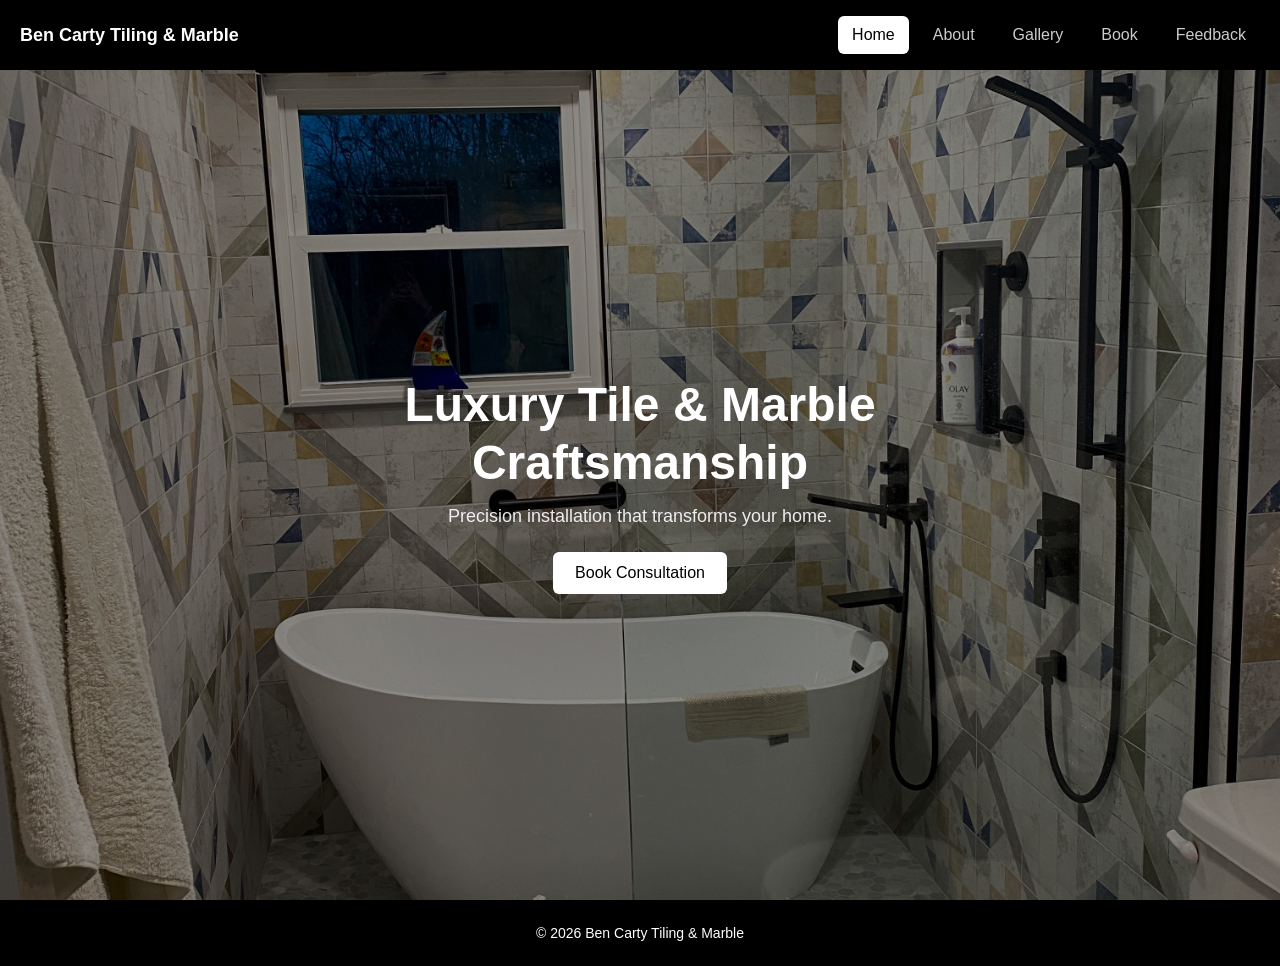
<file: index.html>
<!DOCTYPE html>
<html>
<head>
<meta charset="UTF-8">
<meta name="viewport" content="width=device-width, initial-scale=1.0">
<title>Ben Carty Tiling & Marble</title>
<link rel="stylesheet" href="styles.css">
</head>

<body>

<header>
  <h1>Ben Carty Tiling & Marble</h1>
  <div class="hamburger" onclick="toggleMenu()">☰</div>

  <nav id="navMenu">
    <a href="index.html">Home</a>
    <a href="about.html">About</a>
    <a href="gallery.html">Gallery</a>
    <a href="booking.html">Book</a>
    <a href="contact.html">Feedback</a>
  </nav>
</header>

<div class="page">

  <section class="hero">
    <div>
      <h2>Luxury Tile & Marble Craftsmanship</h2>
      <p>Precision installation that transforms your home.</p>
      <a href="booking.html" class="btn primary">Book Consultation</a>
    </div>
  </section>

</div>

<footer>
  <p>© 2026 Ben Carty Tiling & Marble</p>
</footer>

<script src="script.js"></script>
</body>
</html>
</file>
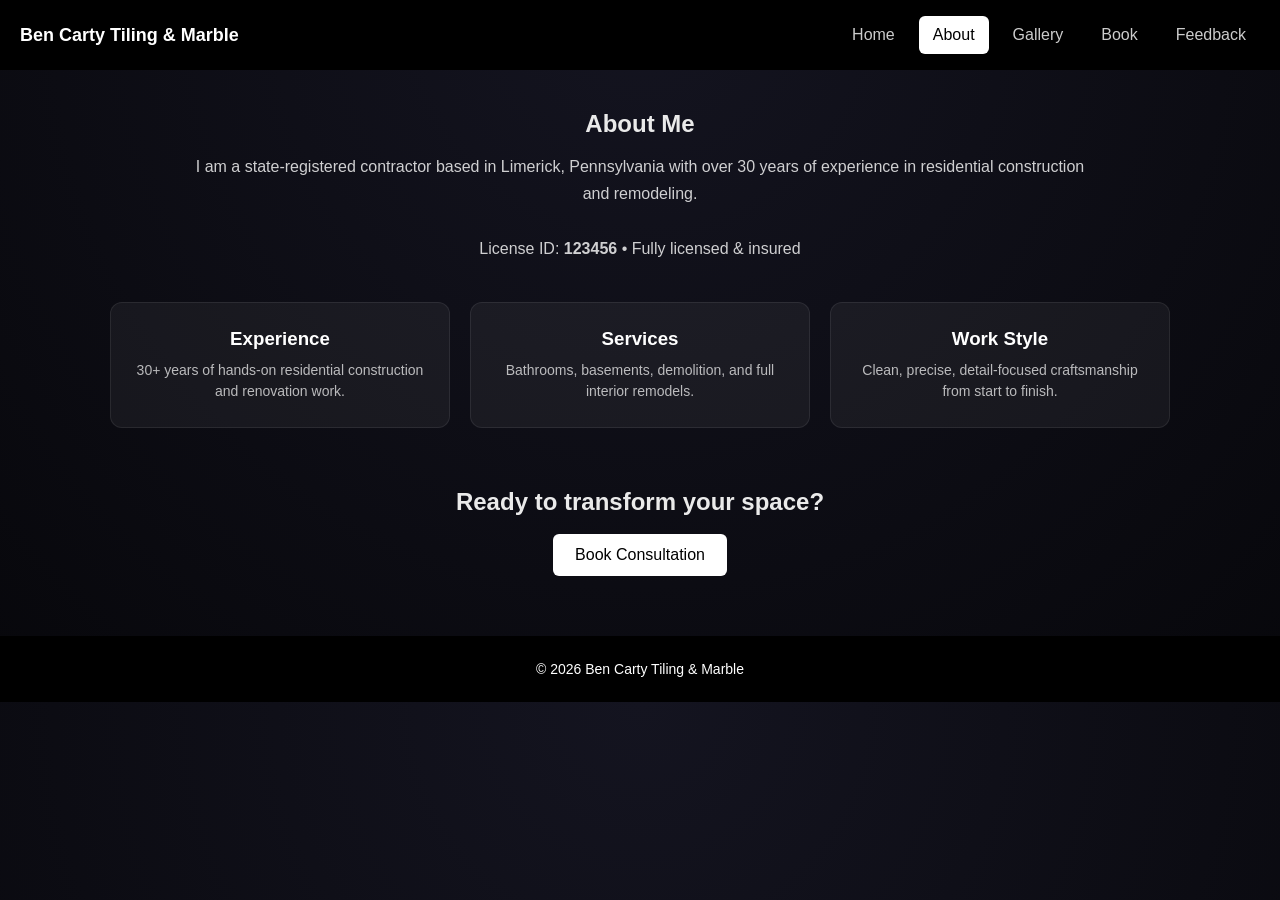
<file: about.html>
<!DOCTYPE html>
<html>
<head>
<meta charset="UTF-8">
<meta name="viewport" content="width=device-width, initial-scale=1.0">
<title>Ben Carty Tiling & Marble</title>
<link rel="stylesheet" href="styles.css">
</head>

<body class="dark-page">

<header>
  <h1>Ben Carty Tiling & Marble</h1>
  <div class="hamburger" onclick="toggleMenu()">☰</div>

  <nav id="navMenu">
    <a href="index.html">Home</a>
    <a href="about.html">About</a>
    <a href="gallery.html">Gallery</a>
    <a href="booking.html">Book</a>
    <a href="contact.html">Feedback</a>
  </nav>
</header>

<div class="page">

<!-- INTRO -->
<section class="card about-hero">
  <h2>About Me</h2>

  <p>
    I am a state-registered contractor based in Limerick, Pennsylvania with over 30 years of experience in residential construction and remodeling.  
    <br><br>
    License ID: <strong>123456</strong> • Fully licensed & insured
  </p>
</section>

<!-- ONLY 3 CARDS -->
<section class="about-grid">

  <div class="about-box">
    <h3>Experience</h3>
    <p>30+ years of hands-on residential construction and renovation work.</p>
  </div>

  <div class="about-box">
    <h3>Services</h3>
    <p>Bathrooms, basements, demolition, and full interior remodels.</p>
  </div>

  <div class="about-box">
    <h3>Work Style</h3>
    <p>Clean, precise, detail-focused craftsmanship from start to finish.</p>
  </div>

</section>

<!-- CTA -->
<section class="card about-cta">

  <h2>Ready to transform your space?</h2>
  </br>
  <a href="booking.html" class="btn primary">Book Consultation</a>

</section>

</div>

<footer>
  <p>© 2026 Ben Carty Tiling & Marble</p>
</footer>

<script src="script.js"></script>
</body>
</html>
</file>
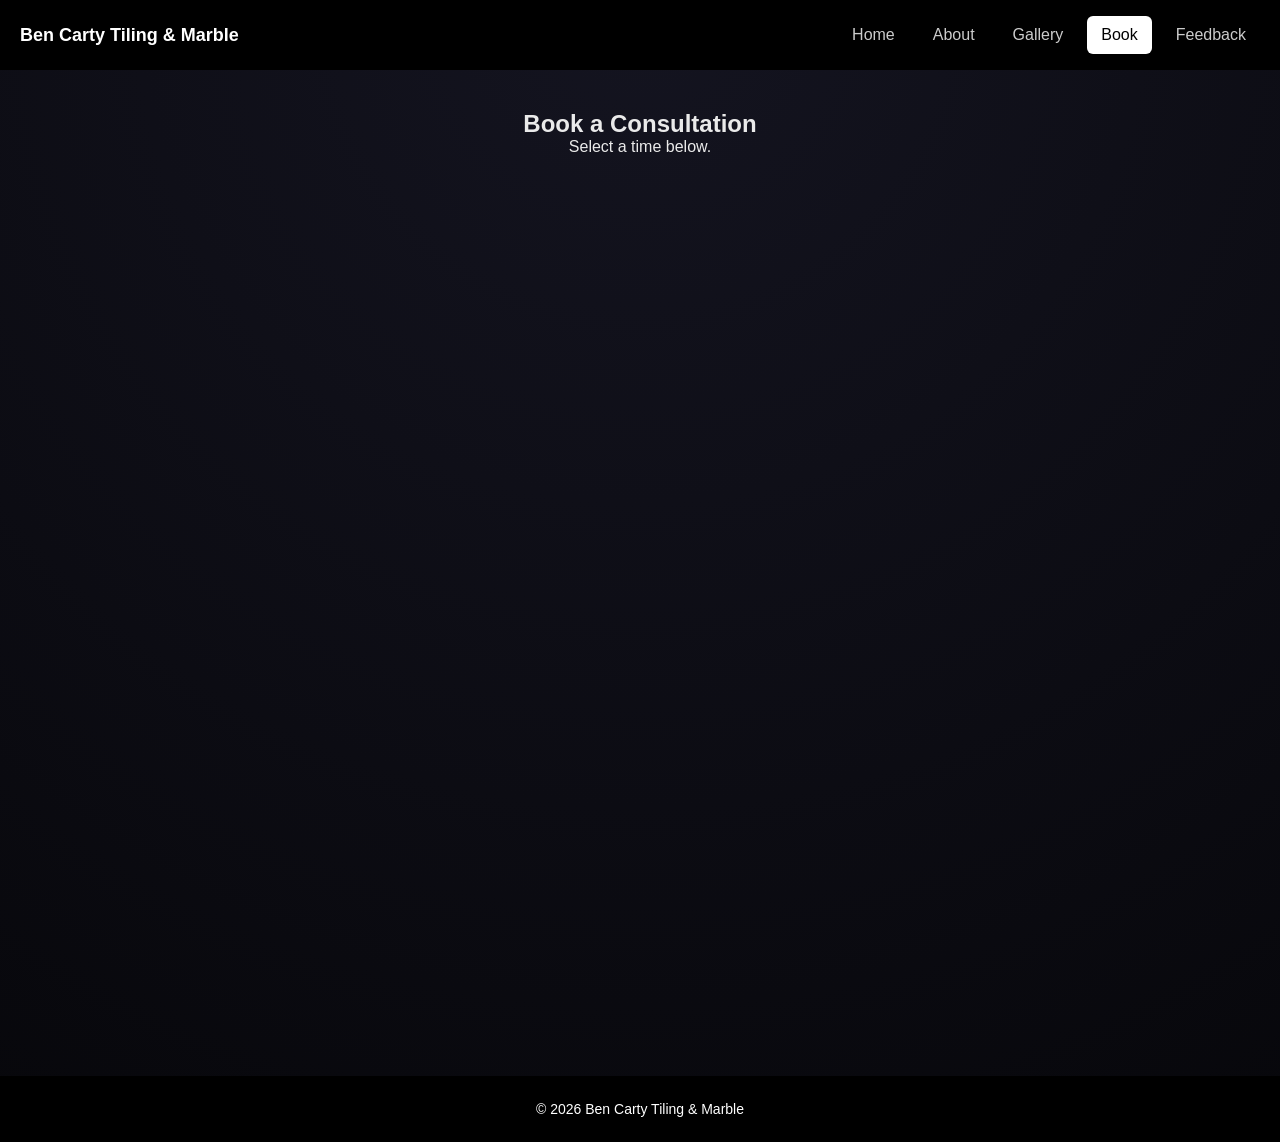
<file: booking.html>
<!DOCTYPE html>
<html>
<head>
<meta charset="UTF-8">
<meta name="viewport" content="width=device-width, initial-scale=1.0">
<title>Book Consultation</title>
<link rel="stylesheet" href="styles.css">
</head>

<body class="dark-page">

<header>
  <h1>Ben Carty Tiling & Marble</h1>
  <div class="hamburger" onclick="toggleMenu()">☰</div>

  <nav id="navMenu">
    <a href="index.html">Home</a>
    <a href="about.html">About</a>
    <a href="gallery.html">Gallery</a>
    <a href="booking.html">Book</a>
    <a href="contact.html">Feedback</a>
  </nav>
</header>

<div class="page">

<section class="card">
  <h2>Book a Consultation</h2>
  <p>Select a time below.</p>
</section>

<section class="booking-box">
  <iframe src="https://calendly.com/brandon-renschler/30min"></iframe>
</section>

</div>

<footer>
  <p>© 2026 Ben Carty Tiling & Marble</p>
</footer>

<script src="script.js"></script>
</body>
</html>
</file>
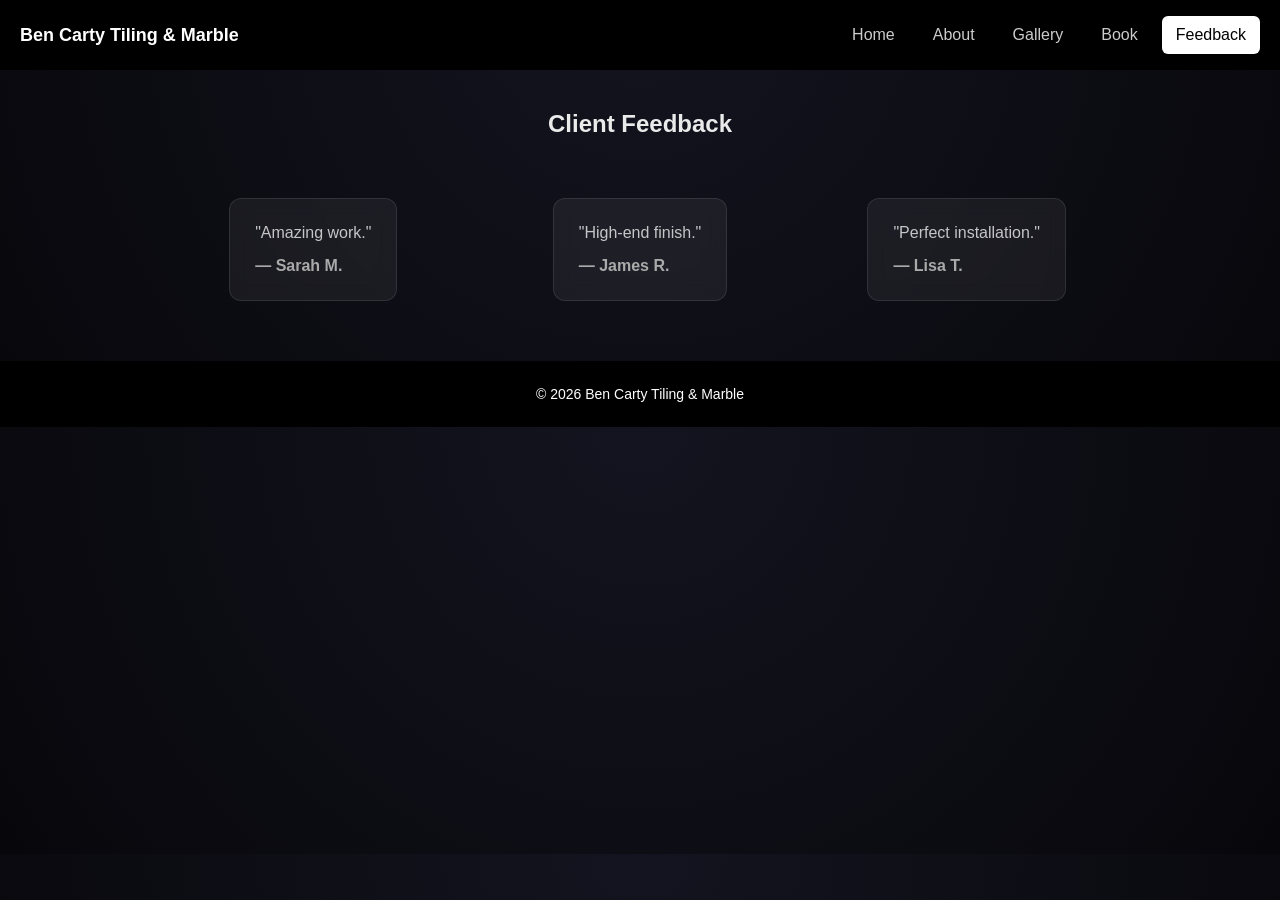
<file: contact.html>
<!DOCTYPE html>
<html>
<head>
<meta charset="UTF-8">
<meta name="viewport" content="width=device-width, initial-scale=1.0">
<title>Client Feedback</title>
<link rel="stylesheet" href="styles.css">
</head>

<body class="dark-page">

<header>
  <h1>Ben Carty Tiling & Marble</h1>
  <div class="hamburger" onclick="toggleMenu()">☰</div>

  <nav id="navMenu">
    <a href="index.html">Home</a>
    <a href="about.html">About</a>
    <a href="gallery.html">Gallery</a>
    <a href="booking.html">Book</a>
    <a href="contact.html">Feedback</a>
  </nav>
</header>

<div class="page">

<section class="card">
  <h2>Client Feedback</h2>
</section>

<section class="reviews">

  <div class="review">
    <p>"Amazing work."</p>
    <h4>— Sarah M.</h4>
  </div>

  <div class="review">
    <p>"High-end finish."</p>
    <h4>— James R.</h4>
  </div>

  <div class="review">
    <p>"Perfect installation."</p>
    <h4>— Lisa T.</h4>
  </div>

</section>

</div>

<footer>
  <p>© 2026 Ben Carty Tiling & Marble</p>
</footer>

<script src="script.js"></script>
</body>
</html>
</file>
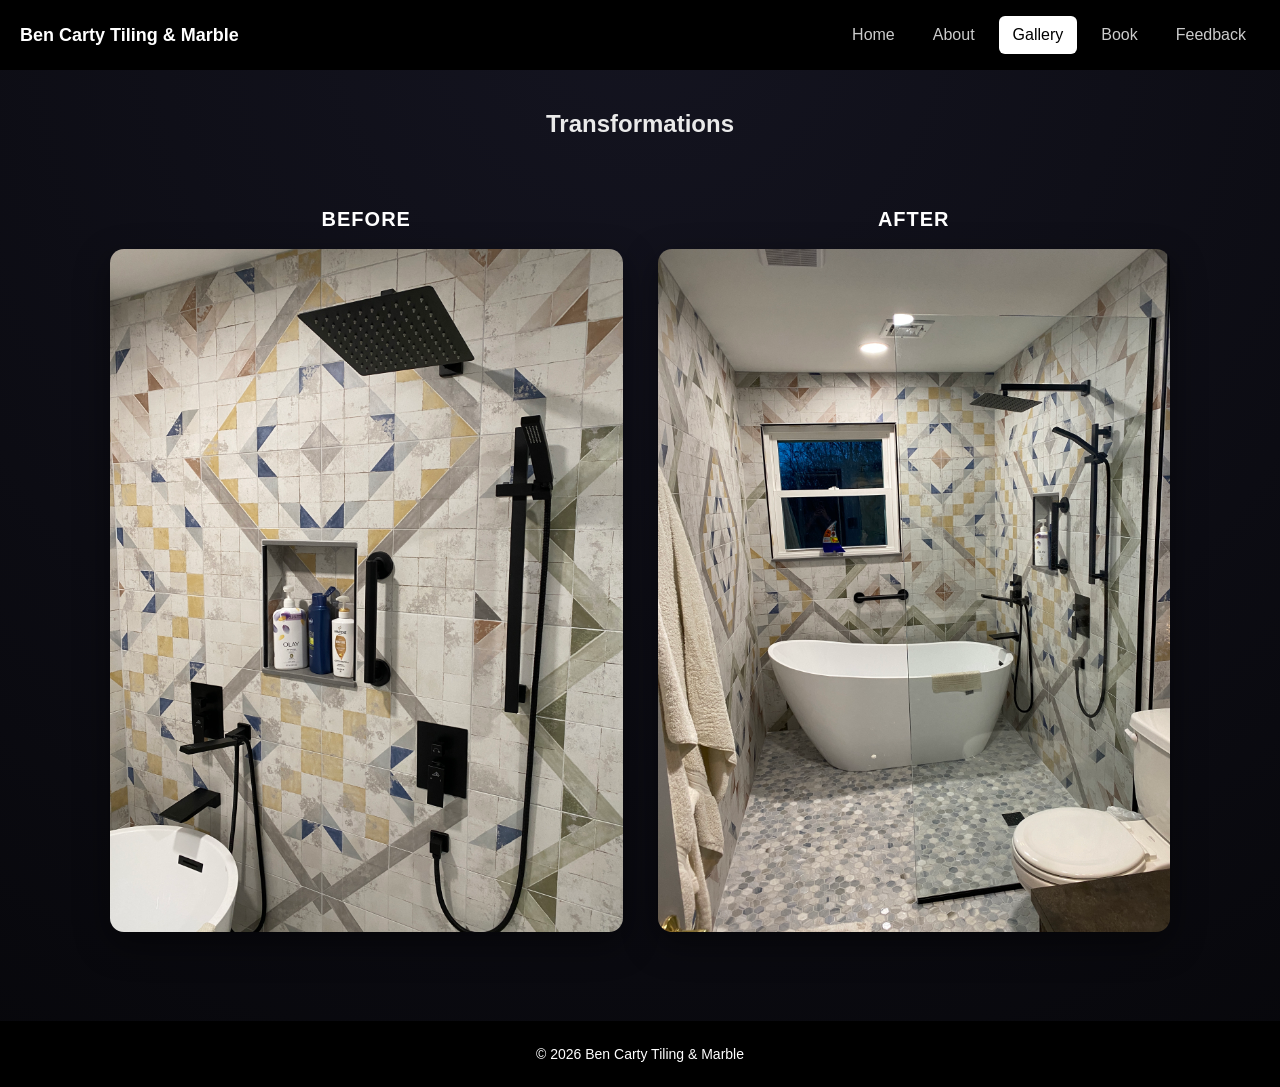
<file: gallery.html>
<!DOCTYPE html>
<html>
<head>
<meta charset="UTF-8">
<meta name="viewport" content="width=device-width, initial-scale=1.0">
<title>Gallery</title>
<link rel="stylesheet" href="styles.css">
</head>

<body class="dark-page">

<header>
  <h1>Ben Carty Tiling & Marble</h1>
  <div class="hamburger" onclick="toggleMenu()">☰</div>

  <nav id="navMenu">
    <a href="index.html">Home</a>
    <a href="about.html">About</a>
    <a href="gallery.html">Gallery</a>
    <a href="booking.html">Book</a>
    <a href="contact.html">Feedback</a>
  </nav>
</header>

<div class="page">

<section class="card">
  <h2>Transformations</h2>
</section>

<section class="before-after-grid">

  <div class="ba-column">
    <h3>Before</h3>
    <img src="IMG_4900.JPG" alt="Before">
  </div>

  <div class="ba-column">
    <h3>After</h3>
    <img src="IMG_4898.JPG" alt="After">
  </div>

</section>

</div>

<footer>
  <p>© 2026 Ben Carty Tiling & Marble</p>
</footer>

<script src="script.js"></script>
</body>
</html>
</file>
<file: styles.css>
/* RESET */
* {
  margin: 0;
  padding: 0;
  box-sizing: border-box;
}

/* BASE */
body {
  font-family: Arial, Helvetica, sans-serif;
  background: #f5f6f8;
  color: #1a1a1a;
}

/* HEADER */
header {
  position: fixed;
  top: 0;
  width: 100%;
  height: 70px;
  background: #000;
  display: flex;
  justify-content: space-between;
  align-items: center;
  padding: 0 20px;
  z-index: 1000;
}

header h1 {
  color: white;
  font-size: 18px;
}

/* NAV */
nav {
  display: flex;
  gap: 10px;
}

nav a {
  color: #ccc;
  text-decoration: none;
  padding: 10px 14px;
  border-radius: 6px;
}

nav a:hover {
  background: #2b2b2b;
  color: #fff;
}

nav a.active {
  background: #fff;
  color: #000;
}

/* HAMBURGER */
.hamburger {
  display: none;
  font-size: 28px;
  color: white;
  cursor: pointer;
}

/* PAGE OFFSET */
.page {
  padding-top: 70px;
}

/* HERO */
.hero {
  min-height: calc(100vh - 70px);
  display: flex;
  justify-content: center;
  align-items: center;
  text-align: center;
  background: url("IMG_4898.JPG") center/cover no-repeat;
  position: relative;
}

.hero::before {
  content: "";
  position: absolute;
  inset: 0;
  background: rgba(0,0,0,0.45);
}

.hero > div {
  position: relative;
  color: white;
  max-width: 800px;
  padding: 0 20px;
}

.hero h2 {
  font-size: 48px;
  line-height: 1.2;
  margin-bottom: 15px;
}

.hero p {
  font-size: 18px;
  margin-bottom: 25px;
  opacity: 0.9;
}

/* BUTTON */
.btn {
  padding: 12px 22px;
  border-radius: 6px;
  text-decoration: none;
  display: inline-block;
}

.btn.primary {
  background: #fff;
  color: #000;
}

/* =========================
   BEFORE & AFTER (FINAL)
   ========================= */

.before-after-grid {
  display: grid;
  grid-template-columns: 1fr 1fr;
  gap: 35px;
  max-width: 1100px;
  margin: 50px auto;
  padding: 20px;
}

.ba-column {
  text-align: center;
}

.ba-column h3 {
  margin-bottom: 18px;
  color: #fff;
  font-size: 20px;
  letter-spacing: 1px;
  text-transform: uppercase;
}

.ba-column img {
  width: 100%;
  border-radius: 14px;
  margin-bottom: 15px;
  box-shadow: 0 12px 35px rgba(0,0,0,0.45);
  transition: transform 0.3s ease, box-shadow 0.3s ease;
}

.ba-column img:hover {
  transform: scale(1.03);
  box-shadow: 0 18px 50px rgba(0,0,0,0.6);
}

/* BOOKING */
.booking-box {
  display: flex;
  justify-content: center;
  align-items: center;
  padding: 40px 20px;
}

.booking-box iframe {
  width: 100%;
  max-width: 1000px;
  height: 800px;
  border: none;
  border-radius: 12px;
}

/* REVIEWS */
.review {
  background: rgba(255,255,255,0.06);
  border: 1px solid rgba(255,255,255,0.1);
  padding: 25px;
  border-radius: 12px;
  backdrop-filter: blur(10px);
  transition: 0.3s ease;
}

.review:hover {
  transform: translateY(-5px);
}

.review p {
  color: rgba(255,255,255,0.75);
}

.review h4 {
  margin-top: 15px;
  color: #aaa;
}

/* FOOTER */
footer {
  text-align: center;
  padding: 25px;
  background: #000;
  color: white;
  font-size: 14px;
}

/* CARD */
.card {
  max-width: 800px;
  margin: 40px auto;
  text-align: center;
}

/* DARK MODE */
body.dark-page {
  background: radial-gradient(circle at top, #141420, #07070b);
  color: #eaeaea;
}

/* MOBILE */
@media (max-width: 768px) {

  .hamburger {
    display: block;
  }

  nav {
    display: none;
    flex-direction: column;
    position: absolute;
    top: 70px;
    left: 0;
    width: 100%;
    background: rgba(0,0,0,0.95);
  }

  nav.show {
    display: flex;
  }

  .before-after-grid {
    grid-template-columns: 1fr;
  }
}

.reviews {
  display: grid;
  grid-template-columns: repeat(auto-fit, minmax(250px, 1fr));
  gap: 20px;
  max-width: 1000px;
  margin: 40px auto;
  padding: 20px;
  justify-items: center;
}
/* ABOUT HERO */
.about-hero {
  max-width: 900px;
  margin: 40px auto;
  text-align: center;
}

.about-hero p {
  margin-top: 15px;
  line-height: 1.7;
  color: rgba(255,255,255,0.8);
}

/* GRID CARDS */
.about-grid {
  display: grid;
  grid-template-columns: repeat(3, 1fr);
  gap: 20px;
  max-width: 1100px;
  margin: 20px auto;
  padding: 0 20px;
}

.about-box {
  background: rgba(255,255,255,0.05);
  padding: 25px;
  border-radius: 12px;
  border: 1px solid rgba(255,255,255,0.08);
  text-align: center;
  transition: 0.3s ease;
}

.about-box:hover {
  transform: translateY(-5px);
}

.about-box h3 {
  margin-bottom: 10px;
  color: #fff;
}

.about-box p {
  color: rgba(255,255,255,0.7);
  font-size: 14px;
  line-height: 1.5;
}

/* CTA */
.about-cta {
  text-align: center;
  max-width: 800px;
  margin: 60px auto;
}





@media (max-width: 768px) {

  /* GENERAL SPACING */
  .page {
    padding-top: 80px;
  }

  .card {
    margin: 20px 15px;
    padding: 20px;
  }

  /* PROFILE / HERO TEXT */
  .about-hero {
    margin: 25px 15px;
  }

  .about-hero h2 {
    font-size: 22px;
  }

  .about-hero p {
    font-size: 14px;
    line-height: 1.6;
  }

  /* 3 CARDS STACK CLEANLY */
  .about-grid {
    grid-template-columns: 1fr;
    gap: 15px;
    padding: 0 15px;
  }

  .about-box {
    padding: 18px;
  }

  .about-box h3 {
    font-size: 16px;
  }

  .about-box p {
    font-size: 13px;
  }

  /* CTA SECTION */
  .about-cta {
    margin: 30px 15px;
  }

  .about-cta h2 {
    font-size: 20px;
    line-height: 1.3;
  }

  /* PROFILE IMAGE (if you added it) */
  .profile-pic {
    width: 110px;
    height: 110px;
  }
}
</file>
